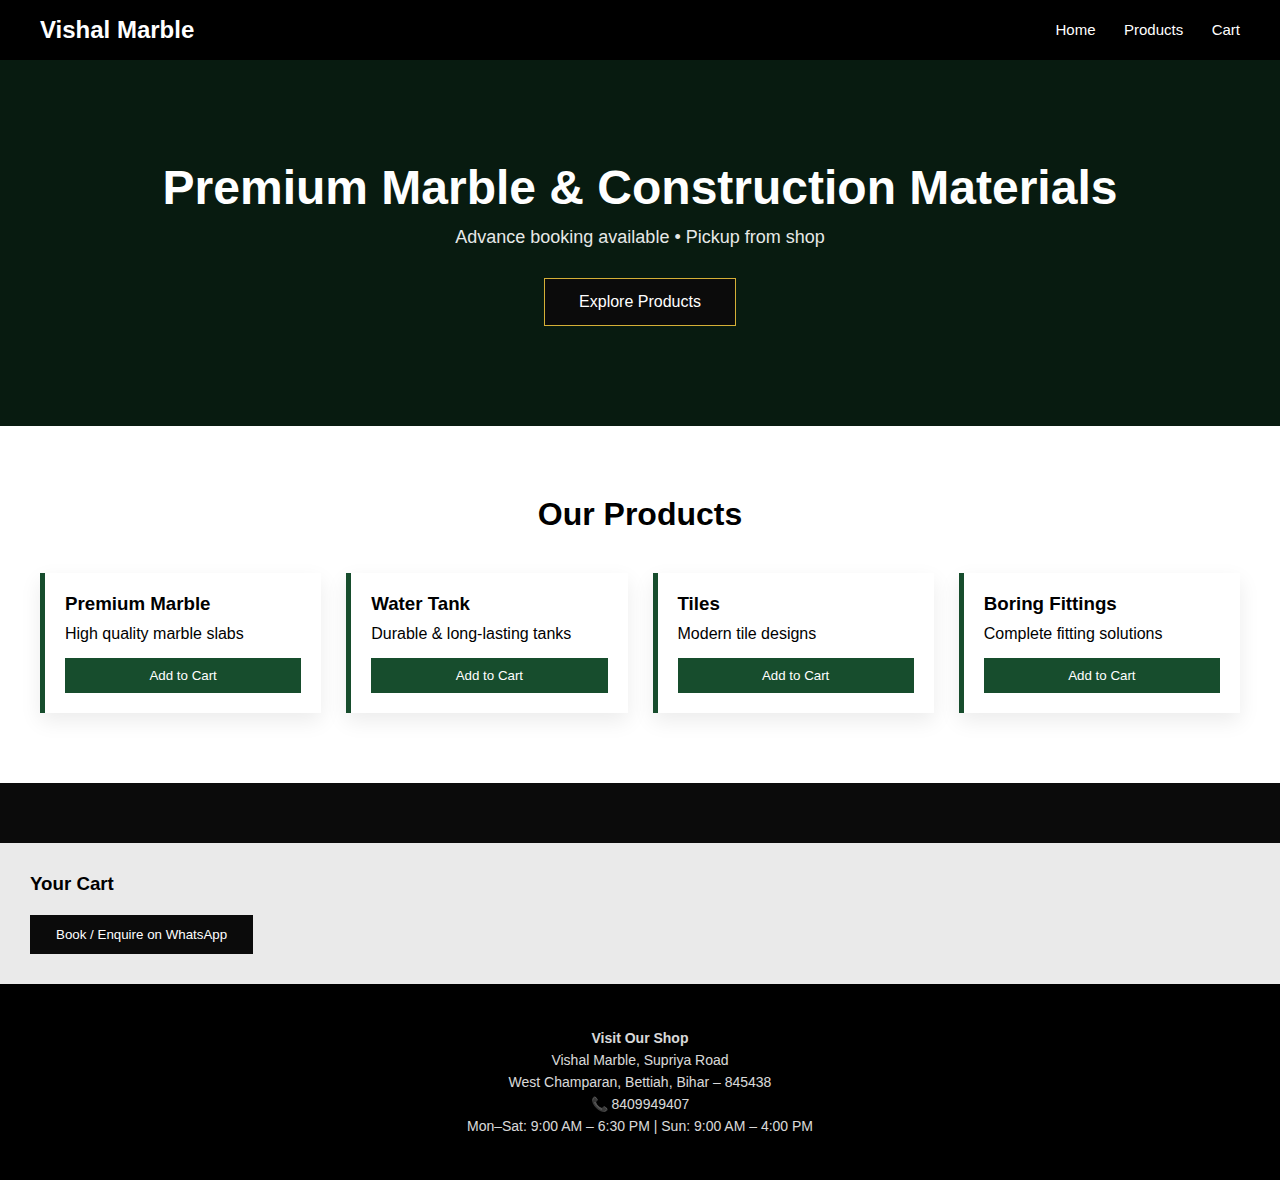
<file: index.html>
<!DOCTYPE html>
<html lang="en">
<head>
  <meta charset="UTF-8" />
  <title>Vishal Marble</title>
  <meta name="viewport" content="width=device-width, initial-scale=1.0" />

  <style>
    :root {
      --black: #0b0b0b;
      --green: #174d2d;
      --green-dark: #0f3a21;
      --yellow: #d4af37; /* minimal use */
      --white: #ffffff;
      --gray: #eaeaea;
    }

    * {
      box-sizing: border-box;
      margin: 0;
      padding: 0;
      font-family: "Segoe UI", sans-serif;
    }

    body {
      background: var(--black);
      color: var(--white);
    }

    /* ---------- NAVBAR ---------- */
    nav {
      background: #000;
      padding: 16px 40px;
      display: flex;
      justify-content: space-between;
      align-items: center;
    }

    nav h2 {
      color: var(--white);
      font-weight: 600;
    }

    nav a {
      color: var(--white);
      text-decoration: none;
      margin-left: 24px;
      font-size: 15px;
    }

    nav a:hover {
      color: var(--yellow);
    }

    /* ---------- HERO ---------- */
    .hero {
      background: linear-gradient(
        rgba(0,0,0,0.65),
        rgba(0,0,0,0.65)
      ), var(--green);
      padding: 100px 20px;
      text-align: center;
    }

    .hero h1 {
      font-size: 48px;
      margin-bottom: 12px;
    }

    .hero p {
      font-size: 18px;
      opacity: 0.9;
    }

    .hero button {
      margin-top: 30px;
      padding: 14px 34px;
      background: var(--black);
      color: var(--white);
      border: 1px solid var(--yellow);
      cursor: pointer;
      font-size: 16px;
    }

    .hero button:hover {
      background: var(--yellow);
      color: #000;
    }

    /* ---------- SECTION ---------- */
    section {
      padding: 70px 40px;
      background: #fff;
      color: #000;
    }

    section h2 {
      text-align: center;
      font-size: 32px;
      margin-bottom: 40px;
    }

    /* ---------- PRODUCTS ---------- */
    .products {
      display: grid;
      grid-template-columns: repeat(auto-fit, minmax(240px, 1fr));
      gap: 25px;
    }

    .product {
      background: #fff;
      border-left: 5px solid var(--green);
      padding: 20px;
      box-shadow: 0 8px 20px rgba(0,0,0,0.08);
    }

    .product h3 {
      margin-bottom: 10px;
    }

    .product button {
      margin-top: 15px;
      width: 100%;
      padding: 10px;
      background: var(--green);
      color: #fff;
      border: none;
      cursor: pointer;
    }

    .product button:hover {
      background: var(--green-dark);
    }

    /* ---------- CART ---------- */
    #cart {
      background: var(--gray);
      margin-top: 60px;
      padding: 30px;
    }

    #cart h3 {
      margin-bottom: 15px;
    }

    #cart ul {
      list-style: none;
      margin-bottom: 20px;
    }

    #cart li {
      margin-bottom: 6px;
    }

    #bookBtn {
      padding: 12px 26px;
      background: var(--black);
      color: #fff;
      border: none;
      cursor: pointer;
    }

    #bookBtn:hover {
      background: var(--green);
    }

    /* ---------- FOOTER ---------- */
    footer {
      background: #000;
      padding: 40px;
      text-align: center;
      font-size: 14px;
    }

    footer p {
      margin: 6px 0;
      opacity: 0.85;
    }
  </style>
</head>
<body>

  <!-- NAVBAR -->
  <nav>
    <h2>Vishal Marble</h2>
    <div>
      <a href="#">Home</a>
      <a href="#products">Products</a>
      <a href="#cart">Cart</a>
    </div>
  </nav>

  <!-- HERO -->
  <div class="hero">
    <h1>Premium Marble & Construction Materials</h1>
    <p>Advance booking available • Pickup from shop</p>
    <button onclick="document.getElementById('products').scrollIntoView()">Explore Products</button>
  </div>

  <!-- PRODUCTS -->
  <section id="products">
    <h2>Our Products</h2>

    <div class="products">
      <div class="product">
        <h3>Premium Marble</h3>
        <p>High quality marble slabs</p>
        <button onclick="addToCart('Premium Marble')">Add to Cart</button>
      </div>

      <div class="product">
        <h3>Water Tank</h3>
        <p>Durable & long-lasting tanks</p>
        <button onclick="addToCart('Water Tank')">Add to Cart</button>
      </div>

      <div class="product">
        <h3>Tiles</h3>
        <p>Modern tile designs</p>
        <button onclick="addToCart('Tiles')">Add to Cart</button>
      </div>

      <div class="product">
        <h3>Boring Fittings</h3>
        <p>Complete fitting solutions</p>
        <button onclick="addToCart('Boring Fittings')">Add to Cart</button>
      </div>
    </div>
  </section>

  <!-- CART -->
  <section id="cart">
    <h3>Your Cart</h3>
    <ul id="cartItems"></ul>
    <button id="bookBtn" onclick="bookWhatsApp()">Book / Enquire on WhatsApp</button>
  </section>

  <!-- FOOTER -->
  <footer>
    <p><strong>Visit Our Shop</strong></p>
    <p>Vishal Marble, Supriya Road</p>
    <p>West Champaran, Bettiah, Bihar – 845438</p>
    <p>📞 8409949407</p>
    <p>Mon–Sat: 9:00 AM – 6:30 PM | Sun: 9:00 AM – 4:00 PM</p>
  </footer>

  <!-- SCRIPT -->
  <script>
    let cart = [];

    function addToCart(product) {
      cart.push(product);
      renderCart();
    }

    function renderCart() {
      const list = document.getElementById("cartItems");
      list.innerHTML = "";
      cart.forEach((item, index) => {
        const li = document.createElement("li");
        li.textContent = (index + 1) + ". " + item;
        list.appendChild(li);
      });
    }

    function bookWhatsApp() {
      if (cart.length === 0) {
        alert("Cart is empty");
        return;
      }

      let message = "Hello Vishal Marble,%0A%0AI want to book the following items:%0A";
      cart.forEach((item, i) => {
        message += (i + 1) + ". " + item + "%0A";
      });

      const phone = "918409949407";
      window.open(`https://wa.me/${phone}?text=${message}`, "_blank");
    }
  </script>

</body>
</html>
</file>
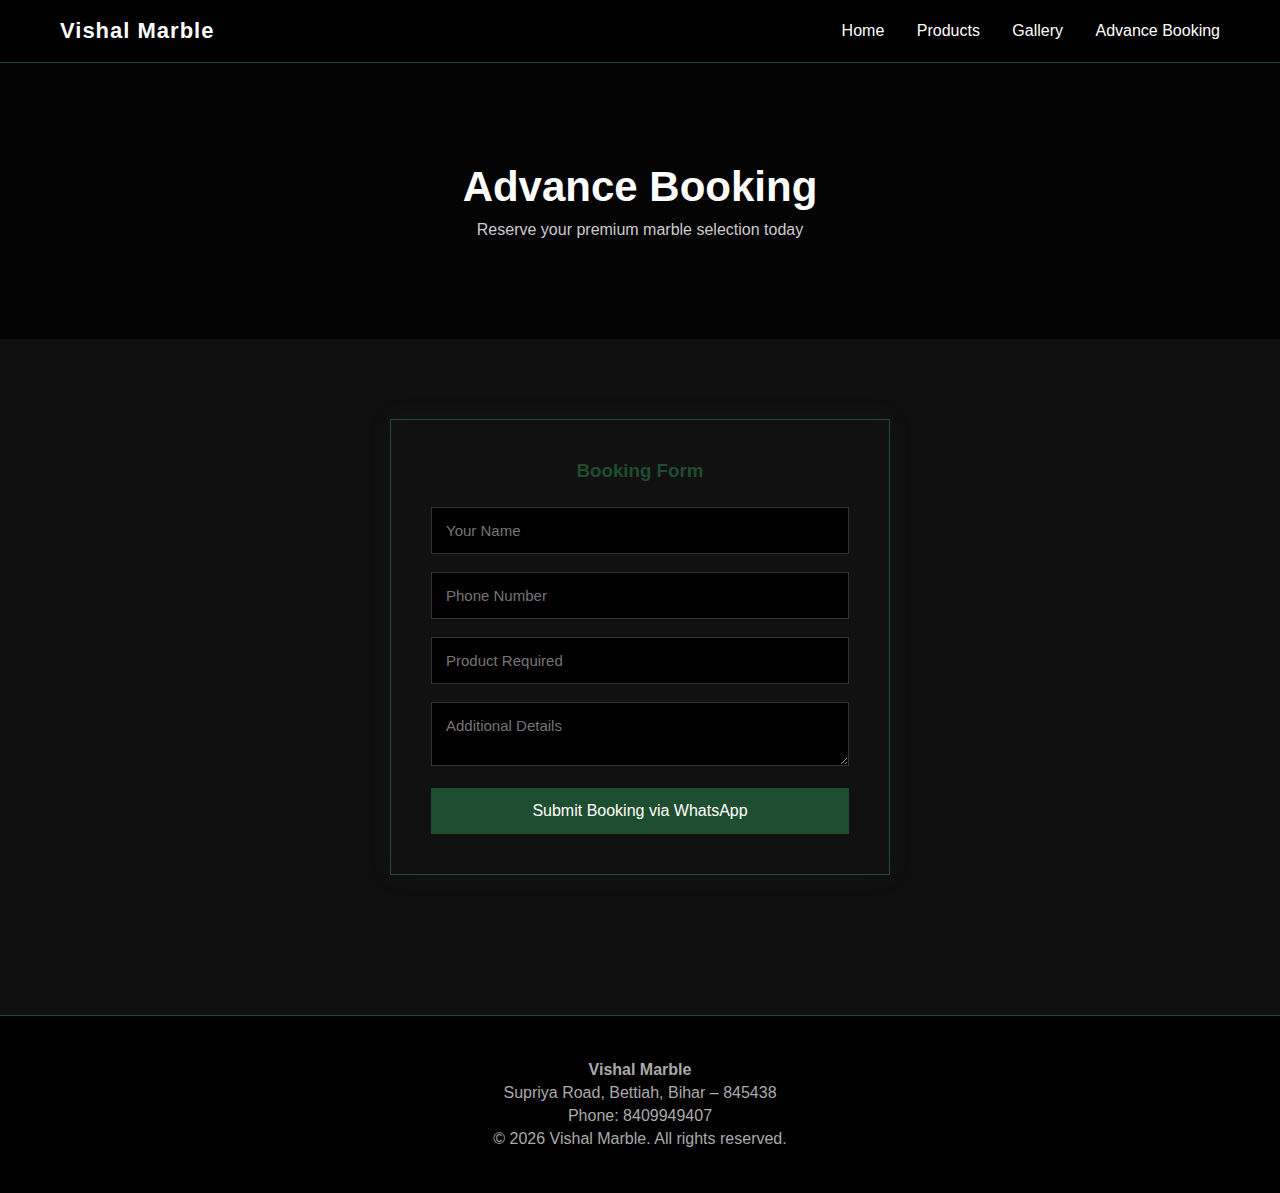
<file: booking.html>
<!DOCTYPE html>
<html lang="en">
<head>
<meta charset="UTF-8">
<meta name="viewport" content="width=device-width, initial-scale=1.0">

<title>Advance Booking | Vishal Marble</title>

<style>

/* GLOBAL */

*{
margin:0;
padding:0;
box-sizing:border-box;
font-family:"Segoe UI", Arial, sans-serif;
}

body{
background:#0f0f0f;
color:#fff;
}


/* NAVBAR (SAME AS HOME PAGE) */

header{
background:#000;
padding:18px 60px;
display:flex;
justify-content:space-between;
align-items:center;
border-bottom:1px solid #1f4d2f;
}

header h1{
font-size:22px;
letter-spacing:1px;
}

nav a{
color:#fff;
text-decoration:none;
margin-left:28px;
font-weight:500;
transition:0.3s;
}

nav a:hover{
color:#1f4d2f;
}


/* HERO */

.hero{
background:linear-gradient(rgba(0,0,0,0.7), rgba(0,0,0,0.8)),
url("https://images.unsplash.com/photo-1618220179428-22790b461013?q=80&w=1400");

background-size:cover;
background-position:center;
text-align:center;
padding:100px 20px;
}

.hero h2{
font-size:42px;
margin-bottom:10px;
}

.hero p{
color:#ccc;
}


/* FORM SECTION */

.container{
padding:80px 20px;
display:flex;
justify-content:center;
}

.form-box{

background:#111;
padding:40px;
width:500px;
border:1px solid #1f4d2f;
box-shadow:0 0 20px rgba(31,77,47,0.2);

}

.form-box h3{
margin-bottom:25px;
color:#1f4d2f;
text-align:center;
}


/* INPUT */

input, textarea{

width:100%;
padding:14px;
margin-bottom:18px;
background:#000;
border:1px solid #333;
color:#fff;
font-size:15px;

}

input:focus, textarea:focus{

outline:none;
border-color:#1f4d2f;

}


/* BUTTON */

button{

width:100%;
padding:14px;
background:#1f4d2f;
color:#fff;
border:none;
font-size:16px;
cursor:pointer;
transition:0.3s;

}

button:hover{
background:#2e6b45;
}


/* FOOTER */

footer{

background:#000;
text-align:center;
padding:40px 20px;
border-top:1px solid #1f4d2f;
margin-top:60px;

}

footer p{
margin:5px 0;
color:#aaa;
}


/* MOBILE */

@media(max-width:600px){

header{
flex-direction:column;
gap:10px;
}

.form-box{
width:100%;
}

.hero h2{
font-size:28px;
}

}

</style>
</head>


<body>


<header>

<h1>Vishal Marble</h1>

<nav>

<a href="index.html">Home</a>
<a href="products.html">Products</a>
<a href="gallery.html">Gallery</a>
<a href="booking.html">Advance Booking</a>

</nav>

</header>



<section class="hero">

<h2>Advance Booking</h2>

<p>Reserve your premium marble selection today</p>

</section>



<div class="container">

<div class="form-box">

<h3>Booking Form</h3>

<form onsubmit="sendWhatsApp(); return false;">

<input type="text" id="name" placeholder="Your Name" required>

<input type="tel" id="phone" placeholder="Phone Number" required>

<input type="text" id="product" placeholder="Product Required">

<textarea id="message" placeholder="Additional Details"></textarea>

<button type="submit">
Submit Booking via WhatsApp
</button>

</form>

</div>

</div>



<footer>

<p><strong>Vishal Marble</strong></p>

<p>Supriya Road, Bettiah, Bihar – 845438</p>

<p>Phone: 8409949407</p>

<p>© 2026 Vishal Marble. All rights reserved.</p>

</footer>



<script>

function sendWhatsApp(){

let name=document.getElementById("name").value;
let phone=document.getElementById("phone").value;
let product=document.getElementById("product").value;
let message=document.getElementById("message").value;

let url="https://wa.me/918409949407?text="
+"New Booking Request:%0a%0a"
+"Name: "+name+"%0a"
+"Phone: "+phone+"%0a"
+"Product: "+product+"%0a"
+"Message: "+message;

window.open(url,"_blank");

}

</script>



</body>
</html>
</file>
